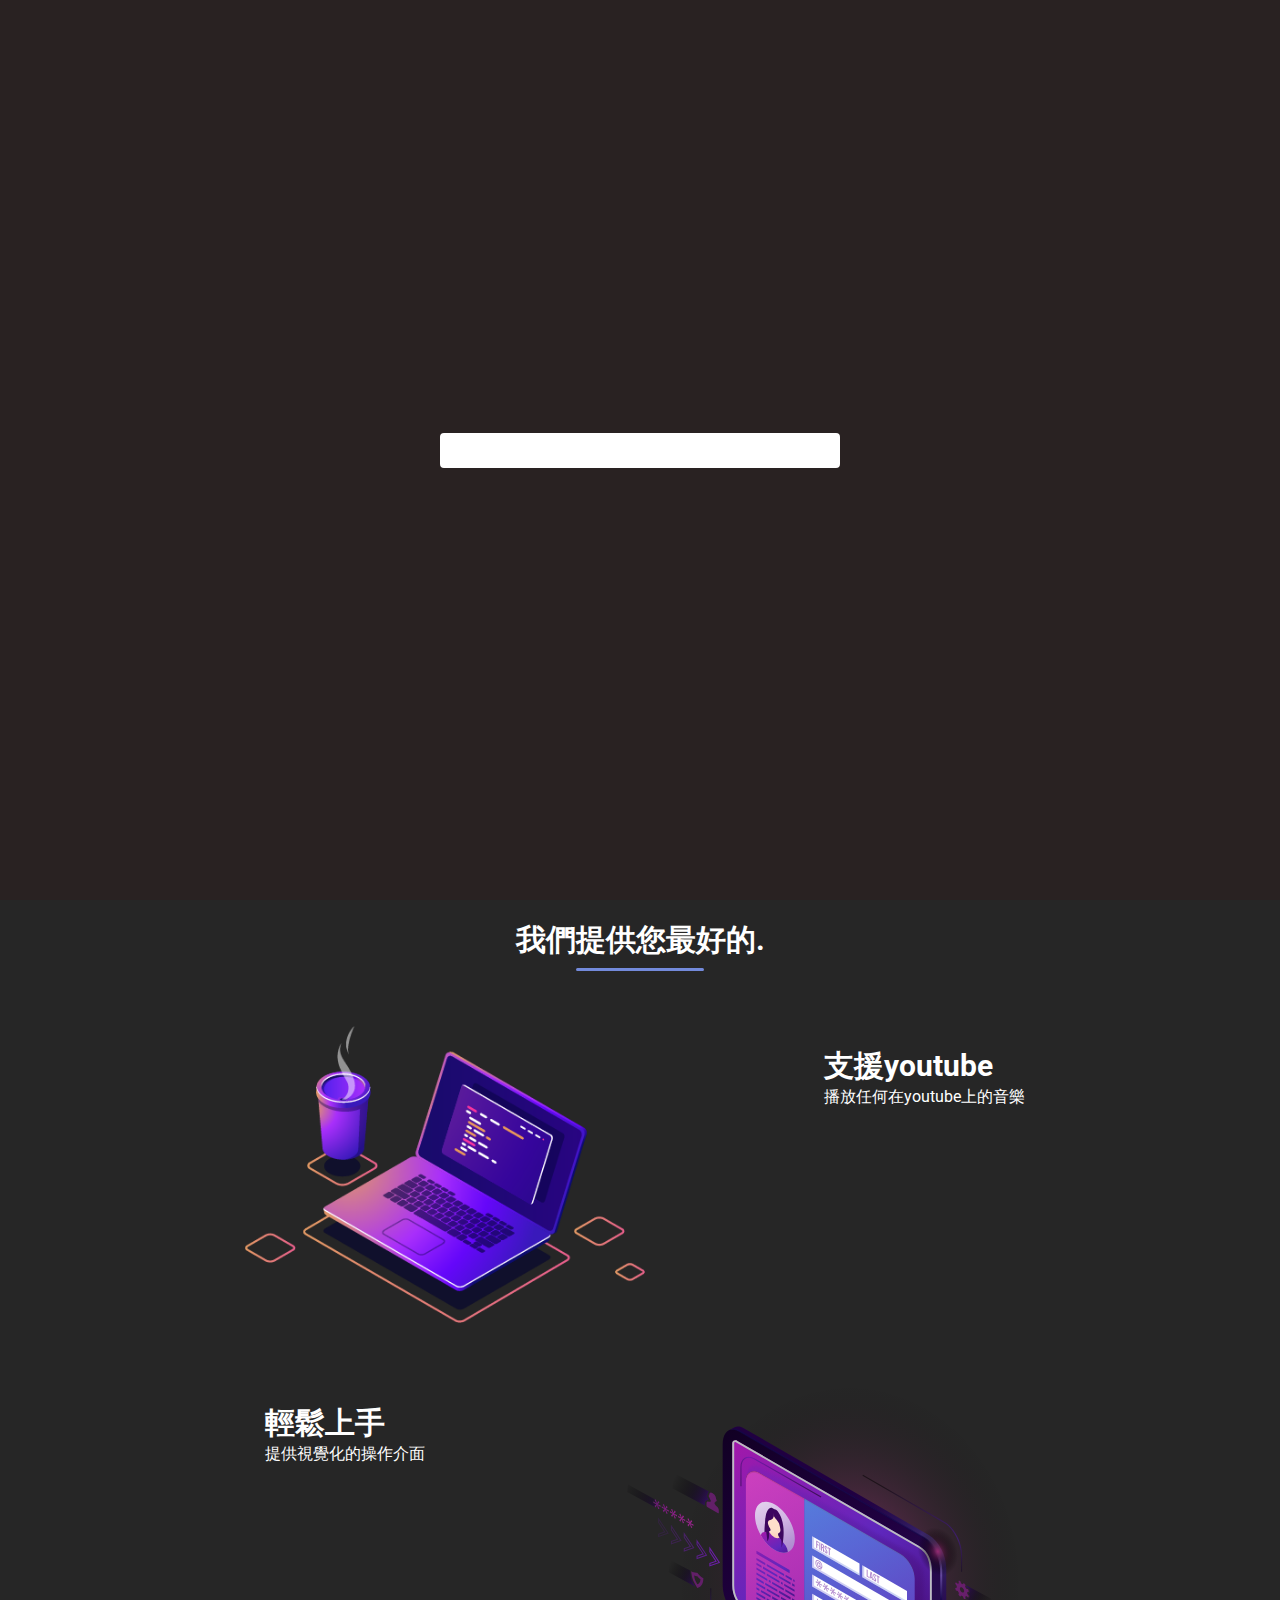
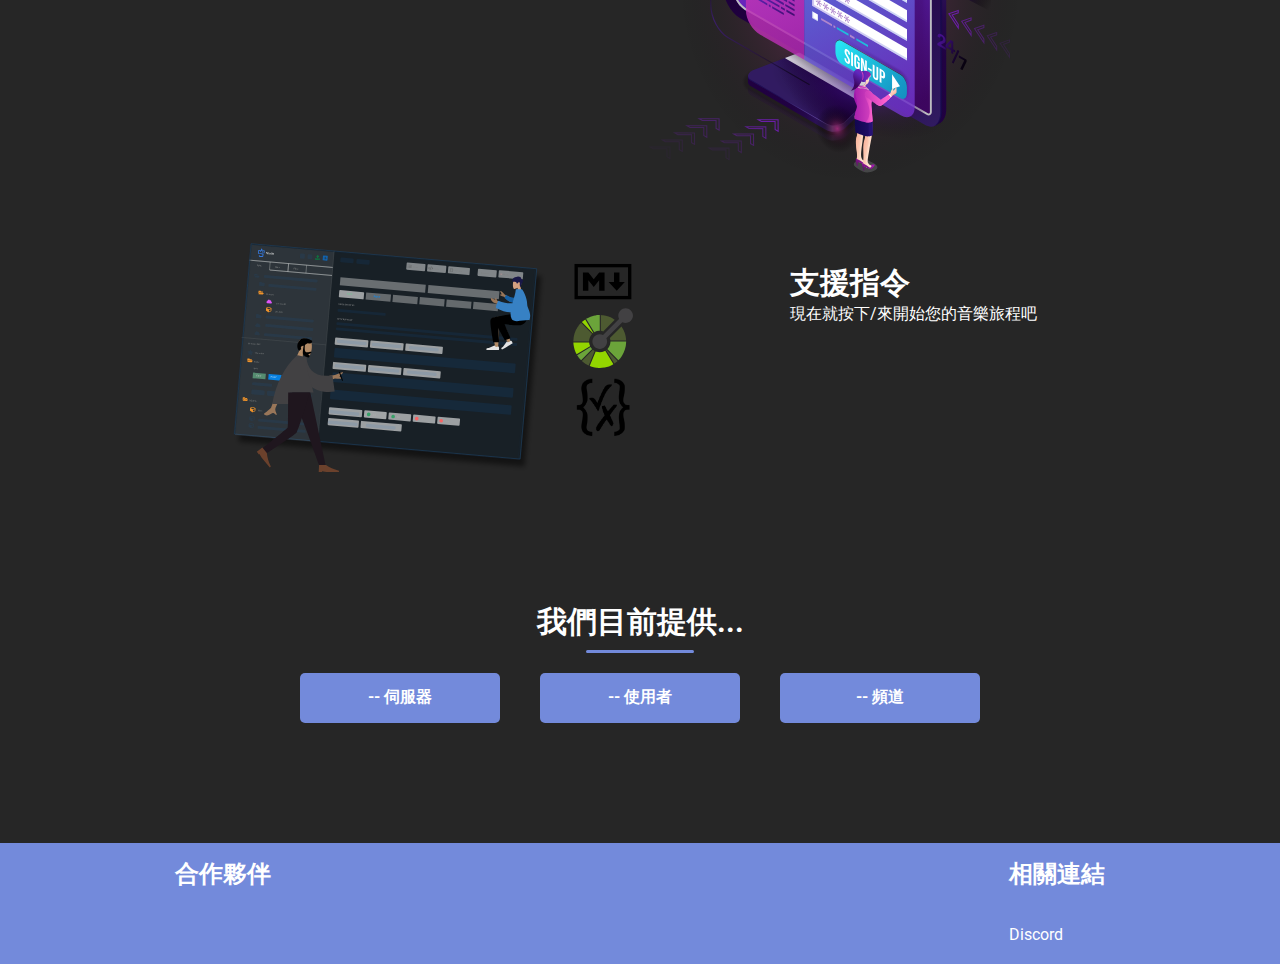
<file: index.html>
<!DOCTYPE html>
<html>
<head>
  <meta charset="utf-8">
  <title>[hx]music - discord音樂機器人</title>
  <meta name="viewport" content="width=device-width, initial-scale=1.0">
  <!-- you can change the website icon by change the href link -->
  <link rel="icon" type="image/png" href="https://media.discordapp.net/attachments/1000387368714510378/1036101730032680981/logo.png?width=621&height=621">

<!------------------------------------------------------Easter Egg------------------------------------------------------->

<!--█▀▄ █ █▀ █▀▀ █▀█ █▀█ █▀▄   █▄▄ █▀█ ▀█▀   █ █ █ █▀▀ █▄▄ █▀ █ ▀█▀ █▀▀-->
<!--█▄▀ █ ▄█ █▄▄ █▄█ █▀▄ █▄▀   █▄█ █▄█  █    ▀▄▀▄▀ ██▄ █▄█ ▄█ █ ░█░ ██▄-->

<!------------------------------------------------------Easter Egg------------------------------------------------------->

  <!-- css -->
  <link rel="stylesheet" type="text/css" href="./css/coloring.css">
  <link rel="stylesheet" type="text/css" href="./css/style.css">
  <link rel="stylesheet" type="text/css" href="./css/txtformatting.css">
  <link rel="stylesheet" type="text/css" href="./css/shadow.css">
  <link rel="stylesheet" type="text/css" href="./css/loading.css">
  <link rel="stylesheet" type="text/css" href="./css/cursor.css">
  <!-- css end -->

  <!-- font awesome -->
  <link rel="stylesheet" href="https://cdnjs.cloudflare.com/ajax/libs/font-awesome/6.0.0-beta2/css/all.min.css" integrity="sha512-YWzhKL2whUzgiheMoBFwW8CKV4qpHQAEuvilg9FAn5VJUDwKZZxkJNuGM4XkWuk94WCrrwslk8yWNGmY1EduTA==" crossorigin="anonymous" referrerpolicy="no-referrer" />
</head>
<body class="on">
  <div class="loading" id="loading-box">
    <div class="loading-item"><div class="loading-progress"></div></div>
  </div>
  <main class="main">
    <!-- navbar -->
    <div class="navbar">
      <div class="container">
        <div class="navbar-nav">
          <div class="navbar-brand">
            <!-- You can change it with Image if you want. -->
            <span class="navbar-brand-txt"><a class="txt-bold type-1" href="/">[hx]music</a></span>
          </div>

          <span class="navbar-toggler" id="toggler"><i onclick="toggleNavbar(this)" class="fas fa-bars"></i></span>

          <div class="navs" id="navs">
            <!-- You can change the href value and the text value -->
            <div class="navs-item notbtn"><a href="Commands.html" class="txt-uppercase">指令</a></div>
            <!-- <div class="navs-item notbtn"><a href="#" class="txt-uppercase">Docs</a></div> -->
            <!-- <div class="navs-item notbtn"><a href="#" class="txt-uppercase">Support</a></div> -->
            <div class="navs-item notbtn"><a href="https://discord.com/api/oauth2/authorize?client_id=1009341672108339230&permissions=8&scope=bot" class="txt-uppercase">邀請</a></div>
            <!-- <div class="navs-item"><a href="#"><button class="btn txt-uppercase shadow-sm">Login</button></a></div> -->
          </div>
        </div>
      </div>
    </div>
    <!-- navbar end -->		
    <!-- jumbotron -->
    <div class="jumbotron">
      <div class="container">
        <div class="jumbotron-items">
          <div class="jumbotron-item">
            <span class="jumbotron-t">Why [hx]music ?</span>
            <p class="jumbotron-d">隨心所欲地播放音樂在discord上,支援youtube、Spotify !</p>
            <div class="jumbotron-buttons">
              <button class="btn" onclick="location.href='#features'">特色</button>
              <button class="btn blue" onclick="location.href='https\:\/\/discord.com/api/oauth2/authorize?client_id=1009341672108339230&permissions=8&scope=bot'">邀請</button>
            </div>
          </div>
          <div class="jumbotron-item">
            <img src="./img/img.svg" alt="image"> 
          </div>
        </div>
      </div>
    </div>
    <!-- jumbotron end -->
    <span class="scroll-down"><i class="fas fa-arrow-down"></i></span>
  </main>

  <!-- features -->
  <div class="features-box">
    <h1 class="features-t" id="features">我們提供您最好的.</h1>
    <div class="container">
      <div class="features">
        <div class="feature">
          <img class="feature-img" src="./img/feature1.png"></img>
          <div class="feature-info">
            <h2 class="feature-info-t">支援youtube</h2>
            <p class="feature-info-d">播放任何在youtube上的音樂</p>
          </div>
        </div>
        <div class="feature">
          <img class="feature-img" src="./img/feature2.svg"></img>
          <div class="feature-info">
            <h2 class="feature-info-t">輕鬆上手</h2>
            <p class="feature-info-d">提供視覺化的操作介面</p>
          </div>
        </div>
        <div class="feature">
          <img class="feature-img" src="./img/feature3.svg"></img>
          <div class="feature-info">
            <h2 class="feature-info-t">支援指令</h2>
            <p class="feature-info-d">現在就按下/來開始您的音樂旅程吧</p>
          </div>
        </div>
      </div>
    </div>
  </div>
  <!-- features end -->

  <!-- services -->
  <div class="services-box">
    <h1 class="services-t" id="services">我們目前提供...</h1>
    <div class="container">
      <div class="services">
        <div class="service">
          <span><i class="fas fa-server"></i> -- 伺服器</span>
        </div>
        <div class="service">
          <span><i class="fas fa-users"></i> -- 使用者</span>
        </div>
        <div class="service">
          <span><i class="fas fa-hashtag"></i> -- 頻道</span>
        </div>
      </div>
    </div>
  </div>
  <!-- services end -->

  <!-- footer -->
  <div class="footer">
    <div class="container">
      <div class="footer-items">
        <div class="footer-item">
          <span>合作夥伴</span>
          <ul class="footer-ul">
            <!-- <li><a href="#">Partner 1</a></li>
            <li><a href="#">Partner 2</a></li>
            <li><a href="#">Partner 3</a></li>
            <li><a href="#">Partner 4</a></li>
            <li><a href="#">Partner 5</a></li> -->
          </ul>
        </div>				
        <div class="footer-item">
          <span>相關連結</span>
          <ul class="footer-ul">
            <li><a href="#">Discord</a></li>
            <!-- <li><a href="#">Facebook</a></li> -->
            <!-- <li><a href="#">Instagram</a></li> -->
            <!-- <li><a href="#">Twitter</a></li> -->
            <!-- <li><a href="#">Youtube</a></li> -->
          </ul>
        </div>
      </div>
    </div>
  </div>
  <!-- footer end -->
  <script type="text/javascript" src="./js/script.js"></script>
  <script type="text/javascript" src="./js/cursor.js"></script>
</body>
</html>
</file>
<file: css/coloring.css>
:root {
	/* 
	* this is primary color, applied on:
	* background, underline
	 */
	--primary: #262626;
	--primary-disabled: #292222;
	/*
	* this is secondary color, applied on:
	* text, border
	*/
	--secondary: white;
	--secondary-disabled: #fffff;
	/*
	* this is third color, applied on:
	* button, 
	*/
	--third: #738adb;
	--third-disabled: #ababab;
	/*
	* other colors, used on random object.
	*/
	--o1: #00b2c9;
	--o1-disabled: #008191;
}
</file>
<file: css/style.css>
/*
* font - from google font
* https://fonts.google.com/
*/

@import url('https://fonts.googleapis.com/css2?family=Roboto:wght@300&display=swap');

* {
	margin: 0;
	padding: 0;
	color: var(--secondary);
	font-size: 16px;
	font-family: 'Roboto', sans-serif;
	box-sizing: border-box;
	text-decoration: none;
}

html, body {
	scroll-behavior: smooth;
}

body {
	background-color: var(--primary);
}

body.on {
	overflow: hidden !important;
}

.btn {
	border: none;
	background-color: var(--third);
	padding: 10px 30px;
	border-radius: 4px;
	cursor: pointer;
	transition: 0.2s;
}

.btn:hover {
	background-color: var(--third-disabled);
}

.btn.blue {
	background-color: var(--o1);
}

.btn.blue:hover {
	background-color: var(--o1-disabled);
}

.container {
	max-width: 1000px;
	margin: 0 auto;
	padding: 0 20px;
}

.main {
	height: 100vh;
}

.scroll-down {
	display: flex;
	justify-content: center;
	margin-top: 50px;
	animation: scrolldown 1s infinite;
}

.scroll-down i {
	font-size: 24px;
}

/* navbar */
.navbar-nav  {
	display: flex;
	justify-content: space-between;
	margin: 20px;
}

.navbar-toggler {
	display: none;
	position: absolute;
	z-index: 5;
	right: 0;
	top: 0;
	margin: 20px;
}

.navbar-toggler i {
	font-size: 30px;
}

.navbar-brand {
	display: flex;
	align-items: center;
}

.navbar-brand-txt a {
	font-size: 24px;
	letter-spacing: 1px;
}

.navs {
	display: flex;
	align-items: center;
}

.navs .navs-item {
	margin: 0px 10px;
	padding: 10px;
	font-weight: bold;
}

.navs .navs-item a {
	font-size: 14px;
	color: var(--secondary-disabled);
}

.navs .navs-item a:hover {
	color: var(--secondary);
}

.navs .navs-item a button {
	font-size: 14px;
}

.navs .navs-item.notbtn {
	margin: 0px 10px;
	transition: 0.3s;
	padding: 10px;
	border-radius: 4px;
	cursor: pointer;
}

.navs .navs-item.notbtn:hover {
	/*transform: scale(1.1);*/
	font-weight: bold;
	background-color: rgb(0,0,0,0.3);
}
.navs .navs-item.notbtn:focus {
	/*transform: scale(1.1);*/
	font-weight: bold;
	background-color: rgb(0,0,0,0.1);
	border-radius: 4px;	
}

.navs-item .btn {
	font-weight: bold;
}
/* navbar end */

/* jumbotron */
.jumbotron {
	margin-top: 100px;
}

.jumbotron-items {
	display: flex;
	justify-content: space-between;
}

.jumbotron-items .jumbotron-item {
	max-width: 450px;
}

.jumbotron-items .jumbotron-item img {
	width: 300px;
	height: auto;
}

.jumbotron-item .jumbotron-t {
	font-size: 30px;
	font-weight: bold;
	text-align: right;
	width: 100%;
}

.jumbotron-item .jumbotron-d {
	margin-top: 15px;
	font-size: 20px;
	color: var(--secondary-disabled);
}

.jumbotron-item .jumbotron-buttons {
	margin-top: 30px;
}

.jumbotron-item .jumbotron-buttons button {
	margin: 10px 5px;
}
/* jumbotron end */

/* features */
.features-box .features-t {
	font-size: 30px;
	text-align: center;
	margin-bottom: 25px;
}

.features-box .features-t::after {
	content: "";
	display: block;
	border-bottom: 3px solid var(--third);
	width: 10%;
	margin: 0 auto;
	border-radius: 50px;
	margin-top: 7px;
	min-width: 70px;
}

.features {
	display: flex;
	flex-direction: column;
	align-items: center;
	justify-content: center;
}


.features .feature {
	display: flex;
	width: 100%;
	justify-content: space-between;
	margin: 30px 0;
}

.features .feature:nth-child(2) {
	flex-direction: row-reverse;
}

.feature .feature-img {
	width: 100%;
	max-width: 400px;
	margin: 0 auto;
}

.feature .feature-info {
	max-width: 400px;
	border-radius: 5px;
	padding: 10px;
	margin: 10px auto;
}

.feature .feature-info .feature-info-d {
	color: var(--secondary-disabled)
}

.feature .feature-info .feature-info-t {
	font-size: 30px;
	font-weight: bold;
}
/* features end */

/* services */
.services-box {
	margin: 100px;
}

.services-box h1 {
	font-size: 30px;
	text-align: center;
}

.services-box h1::after {
	content: "";
	display: block;
	border-bottom: 3px solid var(--third);
	width: 10%;
	margin: 0 auto;
	border-radius: 50px;
	margin-top: 7px;
	min-width: 70px;	
}

.services {
	display: flex;
	flex-wrap: wrap;
	justify-content: center;
}

.service {
	width: 200px;
	height: 50px;
	background-color: var(--third);
	display: flex;
	justify-content: center;
	align-items: center;
	border-radius: 5px;
	margin: 20px;
}

.service span {
	font-weight: bold;
}
/* services end */

/* footer */
.footer {
	margin-top: 100px;
	background-color: var(--third);
}

.footer .container span {
	font-size: 24px;
	font-weight: bold;
	text-align: center;
	width: 100%;
	display: block;
	padding: 15px;
}

.footer-items {
	display: flex;
	flex-wrap: wrap;
	justify-content: space-between;
}

.footer-item ul {
	list-style: none;
	padding: 15px;
	margin: 0;
}

.footer-ul li {
	margin: 5px 0;
}

.footer-ul li a {
	color: var(--secondary-disabled);
}

.footer-ul li a:hover {
	color: var(--secondary);
}
/* footer end */

/* media query - responsive website */

/* mobile */
@media (max-width: 992px) {

	/* navbar mobile version */
	.navbar-toggler {
		display: block;
	}

	.navs {
		flex-direction: column;
		background-color: var(--primary-disabled);
		transform: translateX(110%);
		position: fixed;
		z-index: 2;
		top: 0;
		bottom: 0;
		right: 0;
		left: 0;
		transition: 1s;
		justify-content: center;
		align-items: center;
	}

	.navs.on {
		transform: translateX(0%);
		overflow: hidden;
	}

	.navs .navs-item {
		width: 100%;
		text-align: center;
		margin: 10px 0px;
	}

	.navs-item a button {
		width: 100%;
	}

	.jumbotron-items {
		justify-content: center;
	}

	.jumbotron-items .jumbotron-item {
		text-align: center;
	}

	.jumbotron-items .jumbotron-item img {
		display: none;
	}
	/* navbar mobile version end */

	/* features mobile version */
	.features-box .features-t {
		font-size: 20px;
		text-align: center;
	}

	.feature-info .feature-info-t, .feature-info .feature-info-d {
		text-align: center;
	}

	.features .feature {
		flex-direction: column;
	}

	.features .feature:nth-child(2) {
		flex-direction: column;
	}
	/* features mobile version end */

	/* services mobile version */
	.services-box h1 {
		font-size: 20px;
	}
	/* services mobile version end */

}

/* key frames */
@keyframes scrolldown {
	20% {
		transform: translateY(0px);
	}
	40% {
		transform: translateY(10px);
	}
	60% {
		transform: translateY(0px);
	}
	80% {
		transform: translateY(10px);
	}
	100% {
		transform: translateY(0px);
	}
}
</file>
<file: css/txtformatting.css>
/* uppercase */
.txt-uppercase {
	text-transform: uppercase !important;
}

.txt-bold {
	font-weight: bold !important;
}

.txt-bold .type-1 {
	font-weight: 900;
}
</file>
<file: css/shadow.css>
.shadow-sm {
	box-shadow: 0px 0px 20px 0px rgba(0,0,0,0.54);
-webkit-box-shadow: 0px 0px 20px 0px rgba(0,0,0,0.54);
-moz-box-shadow: 0px 0px 20px 0px rgba(0,0,0,0.54);
}

.shadow-sm-2 {
	box-shadow: 4px 4px 20px 0px rgba(0,0,0,0.54);
-webkit-box-shadow: 4px 4px 20px 0px rgba(0,0,0,0.54);
-moz-box-shadow: 4px 4px 20px 0px rgba(0,0,0,0.54);
}

.shadow-md {
	box-shadow: 0px 0px 40px 5px rgba(0,0,0,0.52);
-webkit-box-shadow: 0px 0px 40px 5px rgba(0,0,0,0.52);
-moz-box-shadow: 0px 0px 40px 5px rgba(0,0,0,0.52);
}

.shadow-md-2 {
	box-shadow: 4px 4px 40px 5px rgba(0,0,0,0.52);
-webkit-box-shadow: 4px 4px 40px 5px rgba(0,0,0,0.52);
-moz-box-shadow: 4px 4px 40px 5px rgba(0,0,0,0.52);
}
</file>
<file: css/loading.css>
.loading {
	display: flex;
	position: fixed;
	top: 0;
	right: 0;
	left: 0;
	bottom: 0;
	background-color: var(--primary-disabled);
	z-index: 15;
	align-items: center;
	transition: 0.5s;
}

.loading.off {
	transform: translateX(101%);
}

.loading-item {
	border: 4px solid var(--secondary);
	height: 35px;
	border-radius: 4px;
	width: 100%;
	max-width: 400px;
	margin: 0 auto;
	display: flex;
	transition: 1s;
}

.loading-progress {
	background-color: var(--secondary);
	width: 100%;
	max-width: 400px;
	display: block;
	animation: loadingprogress 1.5s;
}


@keyframes loadingprogress {
	0% {
		width: 0%;
	}
	5% {
		width: 2%;
	}
	7% {
		width: 10%;
	}
	10% {
		width: 20%;
	}
	25% {
		width: 25%;
	}
	50% {
		width: 50%;
	}
	60% {
		width: 70%;
	}
	80% {
		width: 75%;
	}
	100% {
		width: 100%;
	}
}
</file>
<file: css/cursor.css>
.cursor {
  left: 0;
  top: 0;
  width: 12px;
  height: 12px;
  background-color: #738adb;
  position: absolute;
  border-radius: 5px;
}

.cursor__follower {
  transition: transform .2s;
  width: 8px;
  height: 8px;
}
html {
cursor: none;
}
</file>
